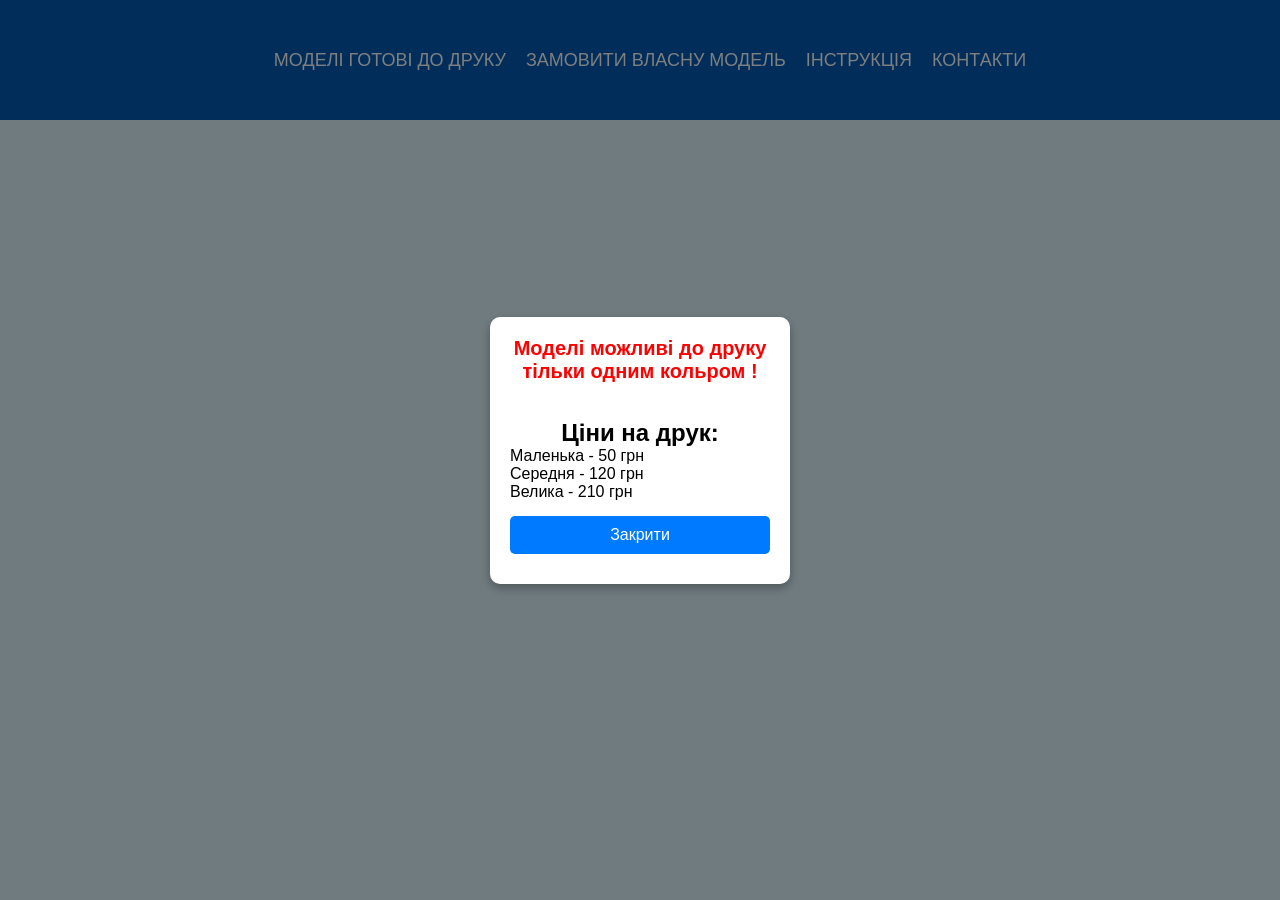
<file: index.html>
<!DOCTYPE html>
<html lang="uk">
<head>
    <meta charset="UTF-8">
    <meta name="viewport" content="width=device-width, initial-scale=1.0">
    <title>Замовлення 3D-друку</title>
    <link rel="stylesheet" href="styles.css">
</head>
<body>
    <header class="header">
        <div class="container">
          <div class="header__body">
            
          <div class="header__burger">
            <span></span>
          </div>
          <nav class="header__menu">
            <ul class="header__list">
              <li>
                <a href="index.html" class="header__link">Моделі готові до друку</a>
              </li>
              <li>
                <a href="orderModel.html" class="header__link">Замовити власну модель</a>
              </li>
              <li>
                <a href="Instruction.html" class="header__link">Інструкція</a>
              </li>
              <li>
                <a href="contact.html" class="header__link">Контакти</a>
              </li>
              
            </ul>
          </nav>
        </div>
      </div>
    </header>

    

    <div class="popup" id="popup">
      <div class="popup-content">
        <h1 style="color: red; font-size: 20px;">Моделі можливі до друку тільки одним кольром !</h1>
        <br>
        <br>
        <h2>Ціни на друк:</h2>
        <ul>
          <li>
            Маленька - 50 грн
          </li>
          <li>
            Середня - 120 грн
          </li>
          <li>
            Велика - 210 грн
          </li>
        </ul>
        <button id="closePopup">Закрити</button>
      </div>
    </div>
    <div class="container" id="cards-container">
        <!-- Карточки будут динамически добавлены -->
    </div>

    <!-- Модальное окно -->
    <div class="modal" id="modal">
        <div class="modal-content">
            <h2>Замовити в один клік</h2>
            <input type="text" id="name" placeholder="Ваше ім'я" required>
            <input type="text" id="phone" placeholder="Контактний номер (Telegram/Viber)" required> 
            <input type="text" id="Comment" placeholder="Коментар">
            <label for="color">Оберіть колір пластику:</label>
            <select id="color" required>
                <option value="Green">Зелений</option>
                <option value="Violet">Фіолетовий</option>
                <option value="Black">Чорний</option>
                <option value="White">Білий</option>
                <option value="Orange">Помаранчевий</option>
                <option value="Yellow">Жовтий</option>
                <option value="Blue">Синий</option>
                <option value="NeonPink">Неоновий рожевий + 25грн</option>
                <option value="NeonViolet">Неоновий фіолетовий + 25грн</option>
                <option value="SilkBlue">Шовковий голубий + 25грн</option>
            </select>
            <button id="submit-order">Підтвердити</button>
        </div>
    </div>

    
    <script src="thinkFetch.js"></script>
    <script src="script.js"></script>
    <script>


    document.addEventListener("DOMContentLoaded", () => {
      const popup = document.getElementById("popup");
      const closePopup = document.getElementById("closePopup");

      closePopup.addEventListener("click", () => {
        popup.style.display = "none";
      });
    });

    </script>
</body>

    
</div>
</html>
</file>
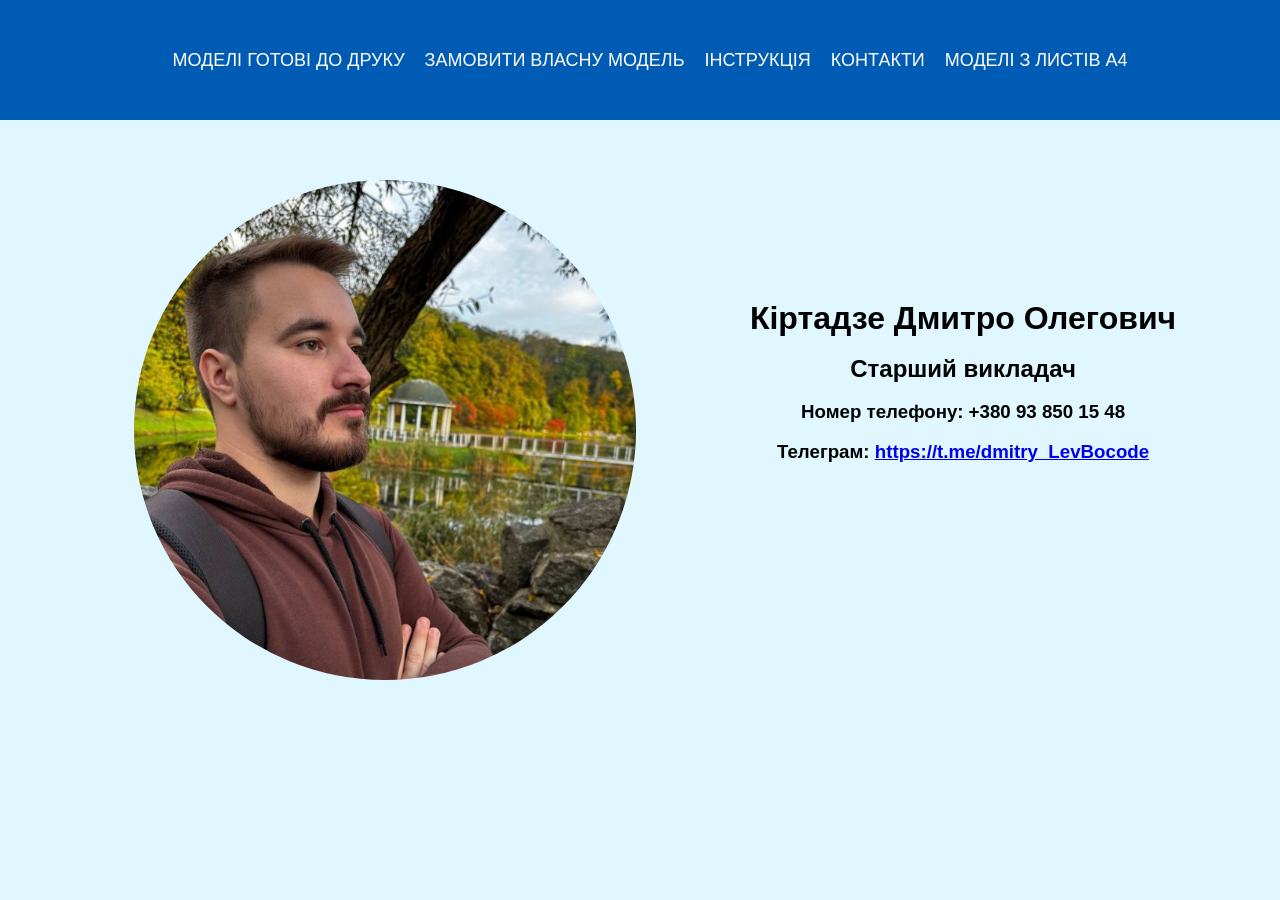
<file: contact.html>
<!DOCTYPE html>
<html lang="uk">
<head>
    <meta charset="UTF-8">
    <meta name="viewport" content="width=device-width, initial-scale=1.0">
    <title>Замовлення 3D-друку</title>
    <link rel="stylesheet" href="styles.css">
</head>
<body>
  <header class="header">
    <div class="container">
      <div class="header__body">
        
      <div class="header__burger">
        <span></span>
      </div>
      <nav class="header__menu">
        <ul class="header__list">
          <li>
            <a href="index.html" class="header__link">Моделі готові до друку</a>
          </li>
          <li>
            <a href="orderModel.html" class="header__link">Замовити власну модель</a>
          </li>
          <li>
            <a href="Instruction.html" class="header__link">Інструкція</a>
          </li>
          <li>
            <a href="contact.html" class="header__link">Контакти</a>
          </li>
          <li>
            <a href="models.html" class="header__link">Моделі з листів А4</a>
          </li>
          
        </ul>
      </nav>
    </div>
  </div>
</header>


    <div class="contact">
      <div class="kartinka">
        <img src="dmitry.png" alt="">
      </div>
      <div class="continfo">
        <h1>Кіртадзе Дмитро Олегович</h1><br>
        <h2>Старший викладач</h2><br>
        <h3>Номер телефону: +380 93 850 15 48</h3><br>
        <h3>Телеграм: <a href="http://t.me/dmitry_LevBocode">https://t.me/dmitry_LevBocode</a></h3><br>
      </div>
    </div>

    

    

    <script src="script.js"></script>
</body>

    
</div>
</html>
</file>
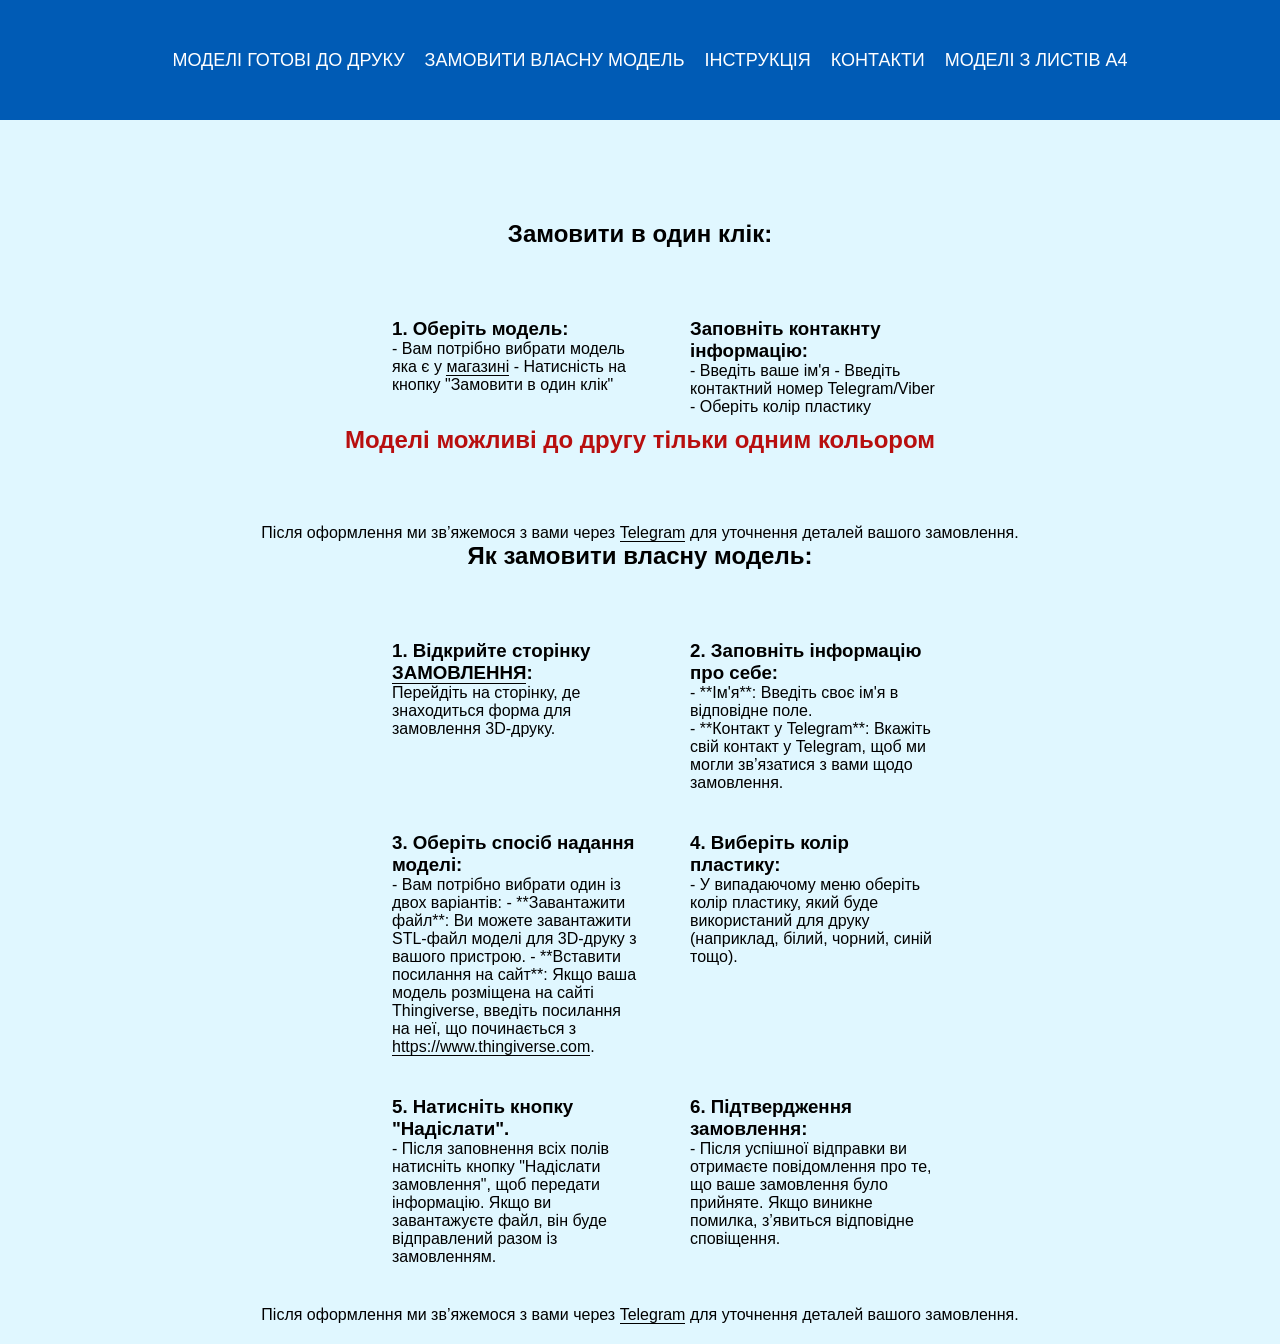
<file: Instruction.html>
<!DOCTYPE html>
<html lang="uk">
<head>
    <meta charset="UTF-8">
    <meta name="viewport" content="width=device-width, initial-scale=1.0">
    <title>Замовлення 3D-друку</title>
    <link rel="stylesheet" href="styles.css">
</head>
<body>
  <header class="header">
    <div class="container">
      <div class="header__body">
        
      <div class="header__burger">
        <span></span>
      </div>
      <nav class="header__menu">
        <ul class="header__list">
          <li>
            <a href="index.html" class="header__link">Моделі готові до друку</a>
          </li>
          <li>
            <a href="orderModel.html" class="header__link">Замовити власну модель</a>
          </li>
          <li>
            <a href="Instruction.html" class="header__link">Інструкція</a>
          </li>
          <li>
            <a href="contact.html" class="header__link">Контакти</a>
          </li>
          <li>
            <a href="models.html" class="header__link">Моделі з листів А4</a>
          </li>
          
        </ul>
      </nav>
    </div>
  </div>
</header>
 <div class="instruction2">
          <h2>Замовити в один клік:</h2>
          <div class="bloke">

            <div class="inst1">
              <h3> 1. Оберіть модель:</h3>
              <p>- Вам потрібно вибрати модель яка є у <a href="index.html">магазині</a>
              - Натисність на кнопку "Замовити в один клік"</p>
            </div>
    
    
            <div class="inst1">
              <h3>Заповніть контакнту інформацію:</h3>
              <p>- Введіть ваше ім'я
                - Введіть контактний номер Telegram/Viber
                - Оберіть колір пластику</p>
            </div>
        </div>
        <h2 class="uvaga">Моделі можливі до другу тільки одним кольором</h2>



        
        <p class="tg"> Після оформлення ми зв’яжемося з вами через <a href="https://web.telegram.org/k/">Telegram</a> для уточнення деталей вашого замовлення.</p>
  

    

    </div>
    <div id="instruction">
        <h2>Як замовити власну модель:</h2>


        <div class="bloke">
          <div class="inst1">
            <h3> 1. Відкрийте сторінку <a href="orderModel.html">ЗАМОВЛЕННЯ</a>:</h3>
            <p>            Перейдіть на сторінку, де знаходиться форма для замовлення 3D-друку.</p>
          </div>
  
          <div class="inst1">
            <h3> 2. Заповніть інформацію про себе:</h3>
            <p>- **Ім'я**: Введіть своє ім'я в відповідне поле. <br>
              - **Контакт у Telegram**: Вкажіть свій контакт у Telegram, щоб ми могли зв’язатися з вами щодо замовлення.</p>
          </div> 
        </div>


        
        <div class="bloke">
          <div class="inst1">
            <h3> 3. Оберіть спосіб надання моделі:</h3>
            <p>- Вам потрібно вибрати один із двох варіантів:
              - **Завантажити файл**: Ви можете завантажити STL-файл моделі для 3D-друку з вашого пристрою.
              - **Вставити посилання на сайт**: Якщо ваша модель розміщена на сайті Thingiverse, введіть посилання на неї, що починається з <a href="https://www.thingiverse.com">https://www.thingiverse.com</a>.</p>
          </div>
  
  
          <div class="inst1">
            <h3>4. Виберіть колір пластику:</h3>
            <p>- У випадаючому меню оберіть колір пластику, який буде використаний для друку (наприклад, білий, чорний, синій тощо).</p>
          </div>
        </div>



        <div class="bloke">
          <div class="inst1">
            <h3>5. Натисніть кнопку "Надіслати".</h3>
            <p>- Після заповнення всіх полів натисніть кнопку "Надіслати замовлення", щоб передати інформацію. Якщо ви завантажуєте файл, він буде відправлений разом із замовленням.</p>
          </div>
  
  
          <div class="inst1">
            <h3> 6. Підтвердження замовлення:</h3>
            <p>- Після успішної відправки ви отримаєте повідомлення про те, що ваше замовлення було прийняте. Якщо виникне помилка, з’явиться відповідне сповіщення.</p>
          </div>

          
  
        </div>
        <p class="tg"> Після оформлення ми зв’яжемося з вами через <a href="https://web.telegram.org/k/">Telegram</a> для уточнення деталей вашого замовлення.</p>
  
         
        




       

    <script src="script.js"></script>
</body>

    
</div>
</html>
</file>
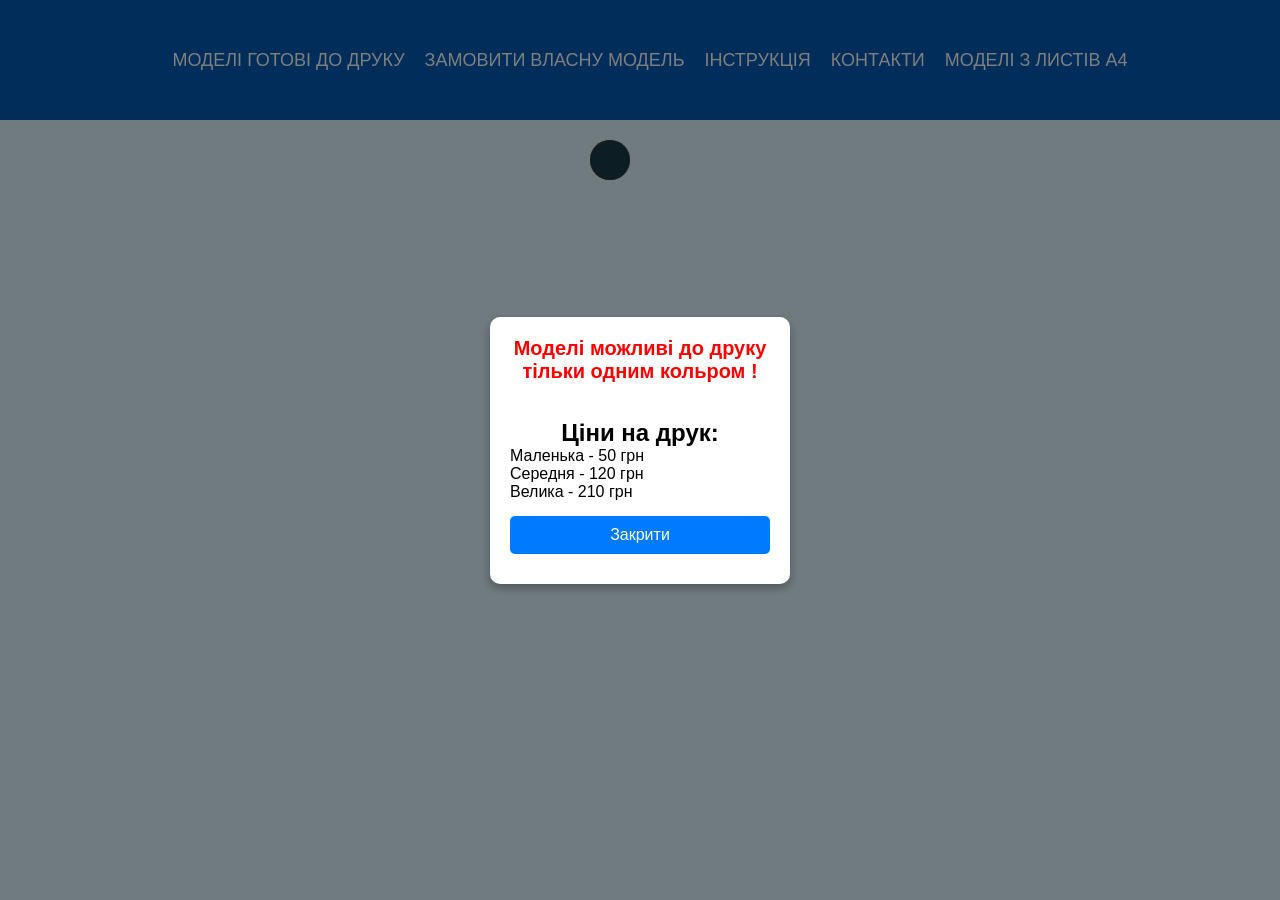
<file: models.html>
<!DOCTYPE html>
<html lang="uk">
<head>
    <meta charset="UTF-8">
    <meta name="viewport" content="width=device-width, initial-scale=1.0">
    <title>Замовлення 3D-друку</title>
    <link rel="stylesheet" href="styles.css">
</head>
<body>
    <header class="header">
        <div class="container">
          <div class="header__body">
            
          <div class="header__burger">
            <span></span>
          </div>
          <nav class="header__menu">
            <ul class="header__list">
              <li>
                <a href="index.html" class="header__link">Моделі готові до друку</a>
              </li>
              <li>
                <a href="orderModel.html" class="header__link">Замовити власну модель</a>
              </li>
              <li>
                <a href="Instruction.html" class="header__link">Інструкція</a>
              </li>
              <li>
                <a href="contact.html" class="header__link">Контакти</a>
              </li>
              <li>
                <a href="models.html" class="header__link">Моделі з листів А4</a>
              </li>
              
            </ul>
          </nav>
        </div>
      </div>
    </header>

    

    <div class="popup" id="popup">
      <div class="popup-content">
        <h1 style="color: red; font-size: 20px;">Моделі можливі до друку тільки одним кольром !</h1>
        <br>
        <br>
        <h2>Ціни на друк:</h2>
        <ul>
          <li>
            Маленька - 50 грн
          </li>
          <li>
            Середня - 120 грн
          </li>
          <li>
            Велика - 210 грн
          </li>
        </ul>
        <button id="closePopup">Закрити</button>
      </div>
    </div>
    <div class="container" id="cards-container">
        <!-- Карточки будут динамически добавлены -->
    </div>
    <div class="load">
        <hr/><hr/><hr/><hr/>
      </div>
    <!-- Модальное окно -->
    <div class="modal" id="modal">
        <div class="modal-content">
            <h2>Замовити в один клік</h2>
            <input type="text" id="name" placeholder="Ваше ім'я" required>
            <input type="text" id="phone" placeholder="Контактний номер (Telegram/Viber)" required> 
            <input type="text" id="Comment" placeholder="Коментар">
            <label for="color">Оберіть колір пластику:</label>
            <select id="color" required>
                <option value="Green">Зелений</option>
                <option value="Violet">Фіолетовий</option>
                <option value="Black">Чорний</option>
                <option value="White">Білий</option>
                <option value="Orange">Помаранчевий</option>
                <option value="Yellow">Жовтий</option>
                <option value="Blue">Синий</option>
                <option value="NeonPink">Неоновий рожевий + 25грн</option>
                <option value="NeonViolet">Неоновий фіолетовий + 25грн</option>
                <option value="SilkBlue">Шовковий голубий + 25грн</option>
            </select>
            <button id="submit-order">Підтвердити</button>
        </div>
    </div>

    
    <script src="models.js"></script>
    <script src="script.js"></script>
    <script>


    document.addEventListener("DOMContentLoaded", () => {
      const popup = document.getElementById("popup");
      const closePopup = document.getElementById("closePopup");

      closePopup.addEventListener("click", () => {
        popup.style.display = "none";
      });
    });

    </script>
</body>

    
</div>
</html>
</file>
<file: styles.css>
body {
    font-family: Arial, sans-serif;
    padding: 20px;
    background-color: #e0f7ff;
    margin-top: 130px;

}
h1 {
    color: #004080;
    text-align: center;
}
form {

    max-width: 220px;

    margin: 0 auto;
}
input, textarea, button, select {
    display: block;
    margin-bottom: 10px;
    width: 100%;
    padding: 10px;
    font-size: 16px;
}
button {
    background-color: #0073e6;
    color: white;
    border: none;
    cursor: pointer;
}
button:hover {
    background-color: #005bb5;
}
#fileOption{
    display: flex;
    text-align: center;
    display: flex;
    justify-content: center;
    margin-bottom: 40px;
}
*, *:before, *:after {
    padding: 0;
    margin: 0;
    border: none;
    box-sizing: border-box;
  }

  
  .container {
    max-width: 1180px;
    margin: 0 auto;
    padding: 0 10px;
  }
  
  .header {
    position: fixed;
    width: 100%;
    top: 0;
    left: 0;
    z-index: 50;
    margin-bottom: 3%;
  }
  
  .header__logo {
    flex: 0 0 60px;
  /*следующие две строки: картинка становится круглой*/
    border-radius: 50%;
    overflow: hidden;
    position: relative;
    z-index: 3;
  }
  
  .header__logo img {
    max-width: 100%;
  /*убирает нижнее подрезание для круглой картинки*/
    display: block;
  }
  
  .header:before{
    content: '';
    position: absolute;
    top: 0;
    left: 0;
    width: 100%;
    height: 100%;
    background-color: #005bb5;
    z-index: 2;
  }
  
  .header__body {
    position: relative;
    display: flex;
    justify-content: center;
    height: 80px;
    align-items: center;
  }
  
  .header__burger {
    display: none;
  }
  
  .header__list {
    display: flex;
    position: relative;
    z-index: 2;
  }
  
  .header__list li {
    list-style: none;
    margin: 0 0 0 20px;
  }
  
  .header__link {
    color: #fff;
    text-transform: uppercase;
    font-size: 18px;
    text-decoration: none;
  }
  
  /*классический вариант: @media (max-width:767px), я беру с запасом*/
  @media (max-width:800px) {
    body.lock {
      overflow: hidden;
    }
  
    .header__body {
      height: 50px;
    }
  
    .header__logo {
      flex: 0 0 40px;
    }
  
    .header__burger {
      display: block;
      position: relative;
      width: 30px;
      height: 20px;
      z-index: 3;
    }
  
    .header__burger span {
      background-color: #fff;
      position: absolute;
      width: 100%;
      height: 2px;
      left: 0;
      top: 9px;
      transition: all 0.3s ease 0s;
    }
  
    .header__burger:before,
    .header__burger:after {
      content: '';
      background-color: #fff;
      position: absolute;
      width: 100%;
      height: 2px;
      left: 0;
      transition: all 0.3s ease 0s;
    }
  
    .header__burger:before {
      top: 0;
    }
  
    .header__burger:after {
      bottom: 0;
    }
  
    .header__burger.active:before {
      transform: rotate(45deg);
      top: 9px;
    }
  
    .header__burger.active:after {
      transform: rotate(-45deg);
      bottom: 9px;
    }
  
    .header__burger.active span {
      transform: scale(0);
    }
  
    .header__menu {
      position: fixed;
      top: -100%;
      left: 0;
      width: 100%;
      height: 100%;
  /*для прокрутки меню, когда оно не помещается в экран*/
      overflow: auto;   
      background-color: darkcyan;
      padding: 70px 10px 20px 10px;
      transition: all 0.3s ease 0s;
    }
  
    .header__menu.active {
      top: 50px;
    }
  
    .header__list {
      display: block;
    }
  
    .header__list li {
      margin: 0 0 20px 0;
    }
  
    .header__link {
      font-size: 24px;
    }
  }
  
  .content {
    padding: 100px 0 0 0;
  }
  
  @media (max-width:800px) {
    .content {
      padding: 70px 0 0 0;
    }
  }


  .container {
    display: grid;
    grid-template-columns: repeat(auto-fit, minmax(250px, 1fr));
    gap: 20px;
    width: 90%;
    max-width: 1200px;
    margin: 20px auto;
}

.card {
    border: 1px solid #ccc;
    border-radius: 8px;
    padding: 15px;
    background: #fff;
    box-shadow: 0 2px 5px rgba(0, 0, 0, 0.1);
    text-align: center;
    transition: transform 0.2s;
    display: flex;
    flex-direction: column;
    justify-content: space-between;
}

.card:hover {
    transform: scale(1.02);
}

.card img {
    max-width: 100%;
    height: auto;
    border-radius: 8px;
}

.card h3 {
    font-size: 18px;
    margin: 10px 0;
}

.card button {
    background: #007bff;
    color: white;
    border: none;
    padding: 10px 15px;
    border-radius: 5px;
    cursor: pointer;
    font-size: 16px;
}

.card button:hover {
    background: #0056b3;
}

/* Модальное окно */
.modal {
    display: none;
    position: fixed;
    top: 0;
    left: 0;
    width: 100%;
    height: 100%;
    background: rgba(0, 0, 0, 0.5);
    justify-content: center;
    align-items: center;
}

.modal-content {
    background: white;
    padding: 20px;
    border-radius: 10px;
    width: 90%;
    max-width: 400px;
    box-shadow: 0 2px 10px rgba(0, 0, 0, 0.2);
    text-align: center;
}

.modal-content h2 {
    margin-bottom: 20px;
}

.modal-content input {
    width: 100%;
    padding: 10px;
    margin: 10px 0;
    border: 1px solid #ccc;
    border-radius: 5px;
    font-size: 16px;
}

.modal-content button {
    background: #28a745;
    color: white;
    border: none;
    padding: 10px 15px;
    border-radius: 5px;
    cursor: pointer;
    font-size: 16px;
}

.modal-content button:hover {
    background: #218838;
}



label{

    display: flex;
    color: rgb(81, 81, 71);

}
#color{
    border: 1px solid #cccccc;
    color: rgb(81, 81, 71);
    outline: none;
}


#instruction{
  display: flex;
  flex-direction: column;
  align-items: center;
}

#instruction h2{
  margin-bottom: 30px;
}

.inst1{
  display: flex;
  flex-direction: column;
  width: 20%;
  margin-top: 40px;
  margin-left: 50px;
}

.bloke{
  display: flex;
  justify-content: center;
}

#instruction a{
  color: black;
  text-decoration: none;
  border-bottom: 1px solid black;
}

.tg{
  margin-top: 40px;
}


.contact{
  display: flex;
  flex-direction: row;
  justify-content: space-evenly;
}
.kartinka img{
  margin: 30px;
  border-radius: 100%;
  height: 500px;
  width: auto;
}
.continfo{
  color: black;
  margin: 150px 0 0 0;
  display: flex;
  flex-direction: column;
  align-items: center;
}
.continfo h1{
  color: black;
}
.developer{
  display: flex;
  flex-direction: row;
  width: 800px;
  height: 500px;
  justify-content: center;
  align-items: center;
}

.developer img{
  border-radius: 50%;
  width: 350px;
  height: 350px;
  margin-left: 10px;
}

.info{
  display: flex;
  flex-direction: column;
}

.info h1{
  color: black;
  margin-bottom: 10px;
}

.bottom{
  margin-bottom: 40px;
  margin-left: 60px;
}

.dm{
  width: 340px;
  margin-left: 65px;
}

.dm p{
  font-size: 17px;
}

.developer a{
  color: black;
  text-decoration: none;
  border-bottom: 1px solid black;
}

.contBl{
  width: 100%;
  display: flex;
  justify-content: center;
}

.instruction2{
  display: flex;
  flex-direction: column;
  align-items: center;

  margin-top: 70px;
}

.instruction2 h2{
  margin-bottom: 30px;
}

.instruction2 a{
  color: black;
  text-decoration: none;
  border-bottom: 1px solid black;
}

.uvaga{
  margin-top: 10px;
  color: rgb(184, 15, 15);
}

@media (max-width:768px){
    
.inst1{
  margin-left: 40px;
  width: 70%;
}

.bloke{
  flex-direction: column;
  align-items: center;
}

#instruction h3{
  font-size: 15px;
}

.bloke{
  margin-right: 60px;
}

.uvaga{
  margin-left: 10px;
}
.contact{
  flex-direction: column;
}
.kartinka{
  display: flex;
  justify-content: center;
}
}

@media (max-width:426px){
  .kartinka img{
    height: 320px;
  }
}





.popup {
  position: fixed;
  top: 0;
  left: 0;
  width: 100%;
  height: 100%;
  background-color: rgba(0, 0, 0, 0.5);
  display: flex;
  align-items: center;
  justify-content: center;
  z-index: 1000;
}

/* Содержимое поп-апа */
.popup-content {
  background: white;
  padding: 20px;
  width: 90%;
  max-width: 300px;
  border-radius: 10px;
  text-align: center;
  box-shadow: 0 4px 10px rgba(0, 0, 0, 0.3);
}

/* Кнопка закрытия */
#closePopup {
  margin-top: 15px;
  padding: 10px 20px;
  background-color: #007BFF;
  color: white;
  border: none;
  border-radius: 5px;
  cursor: pointer;
}

#closePopup:hover {
  background-color: #0056b3;
}


.popup-content ul {
  text-align: left;
}
.popup-content ul li {
  list-style: none;
}











.load{position:relative;top:50%;left:50%;transform:translate(-50%, -50%);
  /*change these sizes to fit into your project*/
  width:100px;
  height:100px;
}
.load hr{border:0;margin:0;width:40%;height:40%;position:absolute;border-radius:50%;animation:spin 2s ease infinite}

.load :first-child{background:#19A68C;animation-delay:-1.5s}
.load :nth-child(2){background:#F63D3A;animation-delay:-1s}
.load :nth-child(3){background:#FDA543;animation-delay:-0.5s}
.load :last-child{background:#193B48}

@keyframes spin{
  0%,100%{transform:translate(0)}
  25%{transform:translate(160%)}
  50%{transform:translate(160%, 160%)}
  75%{transform:translate(0, 160%)}
}
</file>
